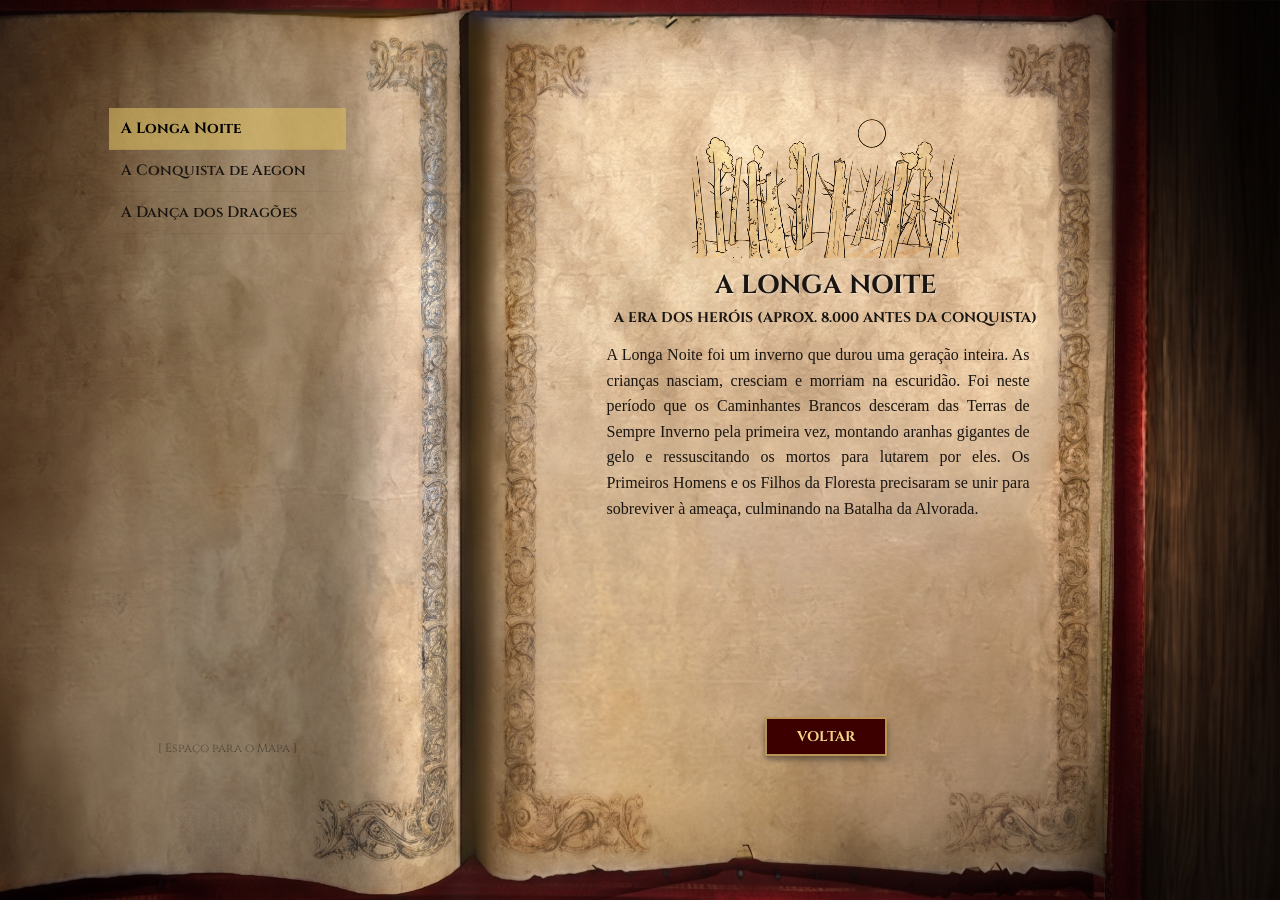
<file: Presença Vermelha/historia.html>
<!DOCTYPE html>
<html lang="pt-BR">
<head>
    <meta charset="UTF-8">
    <meta name="viewport" content="width=device-width, initial-scale=1.0">
    <title>História - Era da Tempestade</title>
    <link href="https://fonts.googleapis.com/css2?family=Cinzel:wght@400;600;700&display=swap" rel="stylesheet">
    <link rel="stylesheet" href="historia.css">
</head>
<body>

    <div class="book-container">
        
        <!-- PÁGINA ESQUERDA -->
        <div class="left-page">
            <ul id="history-menu"></ul>
            <div class="map-container">
                <p style="text-align: center; color: rgba(0,0,0,0.4); font-size: 12px; margin-top: 40px;">[ Espaço para o Mapa ]</p>
            </div>
        </div>

        <!-- PÁGINA DIREITA -->
        <div class="right-page">
            
            <!-- 1. IMAGEM (Agora no topo absoluto) -->
            <div class="content-illustration">
                <img id="content-img" src="" alt="Ilustração Histórica">
            </div>

            <!-- 2. TÍTULO -->
            <h1 id="content-title">Título</h1>
            
            <!-- 3. SUBTÍTULO -->
            <h2 id="content-subtitle">Subtítulo (Ano)</h2>
            
            <!-- 4. TEXTO -->
            <div class="content-text" id="content-body">
                Carregando os pergaminhos antigos...
            </div>
            
            <a href="index.html" class="back-btn">VOLTAR</a>
        </div>

    </div>

    <script src="historia.js"></script>
</body>
</html>
</file>
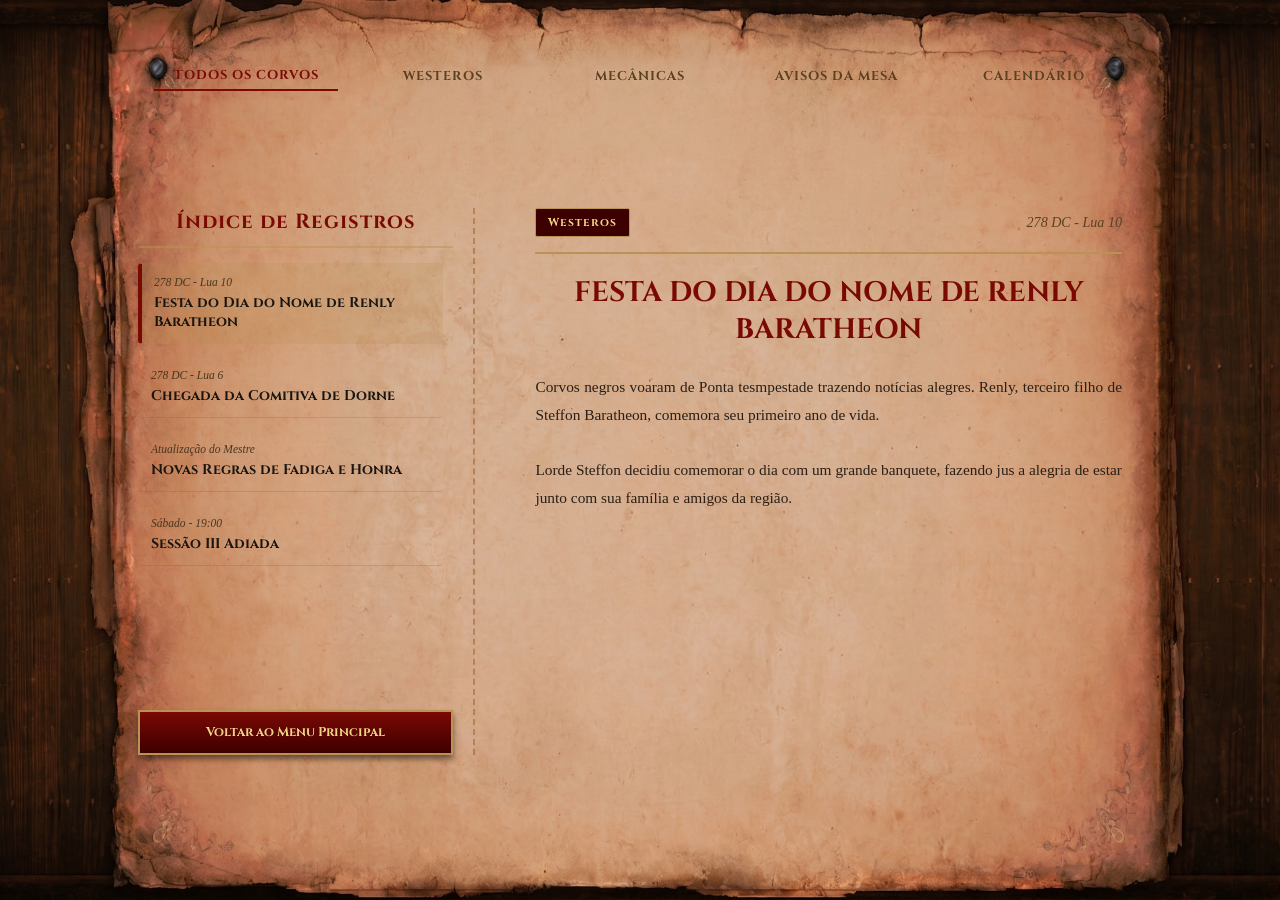
<file: Presença Vermelha/noticias.html>
<!DOCTYPE html>
<html lang="pt-BR">
<head>
    <meta charset="UTF-8">
    <meta name="viewport" content="width=device-width, initial-scale=1.0">
    <title>Corvos e Crônicas - Notícias do RPG</title>
    <!-- Fontes AoE / GoT -->
    <link href="https://fonts.googleapis.com/css2?family=Cinzel:wght@400;600;700&family=Georgia&display=swap" rel="stylesheet">
    <link rel="stylesheet" href="noticias.css">
</head>
<body>

    <!-- ESSA DIV É A MESA COM O PERGAMINHO (Faltava ela!) -->
    <div class="board-container">

        <!-- ABAS SUPERIORES -->
        <nav class="tabs-nav">
            <button class="tab-btn active" data-category="todas">Todos os Corvos</button>
            <button class="tab-btn" data-category="mundo">Westeros</button>
            <button class="tab-btn" data-category="mecanicas">Mecânicas</button>
            <button class="tab-btn" data-category="avisos">Avisos da Mesa</button>
            <!-- A NOVA ABA DE CALENDÁRIO -->
            <button class="tab-btn" data-category="calendario">Calendário</button>
        </nav>

        <!-- ÁREA CENTRAL DO PERGAMINHO -->
        <div class="parchment-content">
            
            <!-- ====== CONTÊINER DAS NOTÍCIAS (PADRÃO) ====== -->
            <div id="news-container" class="view-section" style="display: flex;">
                <aside class="index-sidebar">
                    <h2 class="index-title">Índice de Registros</h2>
                    <ul id="news-list" class="news-list">
                        <!-- Gerado pelo JS -->
                    </ul>
                    <a href="index.html" class="btn-back">Voltar ao Menu Principal</a>
                </aside>

                <main class="news-reader">
                    <div class="reader-header">
                        <span id="news-tag" class="reader-tag">Categoria</span>
                        <span id="news-date" class="reader-date">00/00/0000</span>
                    </div>
                    <h1 id="news-title" class="reader-title">Título da Notícia</h1>
                    <div id="news-body" class="reader-body">Carregando a mensagem do corvo...</div>
                </main>
            </div>

            <!-- ====== NOVO: CONTÊINER DO CALENDÁRIO ====== -->
            <div id="calendar-container" class="view-section" style="display: none;">
                
                <!-- Lateral do Calendário (Seleção de Ano e Luas) -->
                <aside class="index-sidebar">
                    <!-- O Título virou um Seletor de Ano -->
                    <h2 class="index-title">
                        <select id="year-select" class="year-select">
                            <option value="278" selected>Ano 278 DC</option>
                        </select>
                    </h2>
                    <ul id="moons-list" class="news-list">
                        <!-- As 12 Luas geradas pelo JS -->
                    </ul>
                </aside>

                <!-- Grade do Calendário (Direita) -->
                <main class="news-reader">
                    <h1 id="calendar-title" class="reader-title">1ª Lua</h1>
                    
                    <div class="calendar-grid-header">
                        <span>Dom</span><span>Seg</span><span>Ter</span><span>Qua</span><span>Qui</span><span>Sex</span><span>Sáb</span>
                    </div>
                    
                    <div id="calendar-grid" class="calendar-grid">
                        <!-- Dias gerados pelo JS -->
                    </div>

                    <!-- Detalhes do Evento (Onde a linha do tempo aparece ao clicar no dia) -->
                    <div id="event-details" class="event-details" style="display: none;">
                        <span id="event-date-text" class="reader-tag" style="background:#5c4022;">Data</span>
                        <h3 id="event-title" class="event-title-text">Título do Feriado/Evento</h3>
                        <div id="event-desc" class="reader-body">Descrição do que aconteceu neste dia...</div>
                    </div>
                </main>
            </div>

        </div> <!-- Fim da parchment-content -->
        
    </div> <!-- FIM DA BOARD-CONTAINER -->

    <script src="noticias.js"></script>
</body>
</html>
</file>
<file: Presença Vermelha/historia.css>
/* === RESET E FUNDO === */
* {
    margin: 0;
    padding: 0;
    box-sizing: border-box;
    user-select: none;
}

body {
    background-color: #000;
    width: 100vw;
    height: 100vh;
    overflow: hidden;
    font-family: 'Cinzel', serif;
    color: #1a1510;
}

.book-container {
    position: relative;
    width: 100vw;
    height: 100vh;
    background-image: url('fundohistoria.jpeg');
    background-size: 100% 100%; 
    background-position: center;
    background-repeat: no-repeat;
}

/* === POSICIONAMENTO CIRÚRGICO FINAL === */
.left-page {
    position: absolute;
    top: 12%;
    left: 8.5%;    /* Centralizando o menu na parte limpa */
    width: 18.5%;  /* Encurtado de 21% para 18.5% para NUNCA tocar na borda */
    height: 72%;
    display: flex;
    flex-direction: column;
}

.right-page {
    position: absolute;
    top: 12%;
    left: 47%;     /* Puxado um pouco mais para a esquerda */
    width: 35%;    /* Encurtado de 38% para 35% para ficar com margem dos dois lados */
    height: 72%;
    display: flex;
    flex-direction: column;
    align-items: center;
}

/* === MENU DA ESQUERDA (Aumentado em 30%) === */
#history-menu {
    list-style: none;
    height: 100%;
    overflow-y: auto;
}

#history-menu li {
    padding: 16px 20px; /* Mais espaçado */
    cursor: pointer;
    font-weight: 600;
    font-size: 20px; /* Letra maior (era 15) */
    border-bottom: 1px solid rgba(0, 0, 0, 0.05);
    transition: background 0.2s;
}

#history-menu li:hover {
    background-color: rgba(0, 0, 0, 0.05);
}

#history-menu li.active {
    background-color: rgba(220, 190, 100, 0.6);
    color: black;
    font-weight: bold;
}

/* === CONTEÚDO DA DIREITA (Aumentado em 30%) === */
.content-illustration {
    width: 100%;
    display: flex;
    justify-content: center;
    margin-bottom: 20px; 
}

.content-illustration img {
    max-width: 100%;
    max-height: 240px; /* Imagem maior (era 180) */
    object-fit: contain;
    mix-blend-mode: multiply; 
    filter: sepia(0.5) contrast(1.1);
}

#content-title {
    font-size: 36px; /* Título maior (era 28) */
    margin-bottom: 5px;
    text-align: center;
    text-shadow: 1px 1px 2px rgba(255,255,255,0.5);
    text-transform: uppercase;
}

#content-subtitle {
    font-size: 18px; /* Subtítulo maior (era 14) */
    font-weight: bold;
    width: 100%;
    text-align: center;
    margin-bottom: 25px;
    text-transform: uppercase;
}

#content-body {
    font-family: Georgia, 'Times New Roman', serif;
    font-size: 21px; /* Texto mais legível (era 16) */
    line-height: 1.6;
    text-align: justify;
    flex-grow: 1;
    overflow-y: auto;
    padding-right: 20px; 
    padding-left: 5px;
}

/* === BOTÃO VOLTAR (Aumentado) === */
.back-btn {
    margin-top: 25px;
    padding: 12px 50px;
    background: #3d0000;
    color: #f0d588;
    border: 2px solid #b99353;
    font-family: 'Cinzel', serif;
    font-weight: bold;
    font-size: 18px; /* Botão maior (era 14) */
    text-decoration: none;
    text-align: center;
    cursor: pointer;
    box-shadow: 0 4px 6px rgba(0,0,0,0.4);
    transition: transform 0.1s;
}

.back-btn:hover {
    transform: scale(1.05);
}

/* ... (mantenha a parte da barra de rolagem igual) ... */
/* === BARRAS DE ROLAGEM MEDIEVAIS === */
::-webkit-scrollbar { width: 8px; }
::-webkit-scrollbar-track { background: rgba(0, 0, 0, 0.05); border-left: 1px solid rgba(0,0,0,0.1); }
::-webkit-scrollbar-thumb { background: #4a545e; border: 1px solid #111; }
::-webkit-scrollbar-thumb:hover { background: #2c343b; }

/* === RESPONSIVIDADE PARA TELAS MENORES E NOTEBOOKS === */
@media (max-height: 900px), (max-width: 1400px) {
    
    /* Encolhe o menu da esquerda para não quebrar a linha */
    #history-menu li {
        padding: 10px 12px;
        font-size: 15px; 
    }

    /* Reduz a imagem para o texto ter espaço para respirar */
    .content-illustration {
        margin-bottom: 10px;
    }
    .content-illustration img {
        max-height: 150px; 
    }

    /* Reduz os títulos para caberem em uma linha só */
    #content-title {
        font-size: 26px;
        margin-bottom: 5px;
    }
    #content-subtitle {
        font-size: 14px;
        margin-bottom: 15px;
    }

    /* Volta a fonte do texto para o tamanho padrão de leitura */
    #content-body {
        font-size: 16px;
    }

    /* Diminui o botão de voltar */
    .back-btn {
        margin-top: 15px;
        padding: 8px 30px;
        font-size: 14px;
    }
}
</file>
<file: Presença Vermelha/noticias.css>
/* === RESET E FUNDO === */
* {
    margin: 0;
    padding: 0;
    box-sizing: border-box;
}

body {
    background-color: #080808; /* Fundo escuro atrás da mesa */
    display: flex;
    justify-content: center;
    align-items: center;
    min-height: 100vh;
    font-family: 'Cinzel', serif;
    color: #1a1510;
    overflow: hidden; /* Evita scroll na página toda, mantém na div */
}

/* === CONTÊINER PRINCIPAL (A Mesa e o Pergaminho) === */
.board-container {
    position: relative;
    width: 100vw;  /* Preenche 100% da largura da tela */
    height: 100vh; /* Preenche 100% da altura da tela */
    max-width: none; /* Remove o limite que causava as bordas pretas */
    background-image: url('image_4a45a6.jpg'); /* O fundo anexado */
    background-size: 100% 100%; /* Estica a imagem exata para as bordas do monitor */
    background-position: center;
    background-repeat: no-repeat;
}

/* === AS ABAS (TABS) SUPERIORES === */
.tabs-nav {
    position: absolute;
    top: 5.5%; /* Desci um pouco as abas */
    left: 12%; /* Centralizei melhor nas ranhuras */
    width: 76%; /* Espalhei mais */
    height: 6%;
    display: flex;
    justify-content: space-between;
    align-items: center;
}

.tab-btn {
    background: transparent;
    border: none;
    font-family: 'Cinzel', serif;
    font-size: 1vw; /* Fonte um pouco menor para não quebrar a linha */
    font-weight: 700;
    color: #5c4022; 
    cursor: pointer;
    text-transform: uppercase;
    letter-spacing: 1px;
    transition: all 0.3s ease;
    padding: 5px 10px;
    
    /* ALTERADO AQUI: De 22% para 19% para caber a aba do Calendário */
    width: 19%; 
    
    text-align: center;
    white-space: nowrap; /* IMPEDE que o texto quebre em duas linhas */
}

.tab-btn:hover {
    color: #7a0904;
    text-shadow: 0 0 8px rgba(185,147,83,0.5);
}

.tab-btn.active {
    color: #7a0904;
    border-bottom: 2px solid #7a0904;
}

/* === CONTEÚDO DENTRO DO PERGAMINHO === */
.parchment-content {
    position: absolute;
    top: 22%; /* Empurrei o conteúdo bem mais para baixo para afastar das abas */
    left: 10%;
    right: 10%;
    bottom: 15%; /* Afastei mais do final da página para o botão não encostar na borda */
    display: flex;
    gap: 40px;
    padding: 10px;
}

/* === MENU LATERAL (ÍNDICE) === */
.index-sidebar {
    width: 35%;
    border-right: 2px dashed rgba(139, 69, 19, 0.4);
    display: flex;
    flex-direction: column;
    padding-right: 20px;
}

.index-title {
    font-size: 1.6vw;
    color: #7a0904;
    text-align: center;
    margin-bottom: 15px;
    padding-bottom: 10px;
    border-bottom: 2px solid rgba(185, 147, 83, 0.5); /* Linha dourada suave */
    letter-spacing: 1px;
}

.news-list {
    list-style: none;
    overflow-y: auto;
    flex-grow: 1;
    padding-right: 10px;
}

.news-item {
    padding: 12px;
    margin-bottom: 12px;
    cursor: pointer;
    border: 1px solid transparent;
    border-bottom: 1px solid rgba(139, 69, 19, 0.2);
    transition: all 0.2s;
    border-radius: 4px;
}

.news-item:hover {
    background: rgba(139, 69, 19, 0.05);
    border-color: rgba(185, 147, 83, 0.3);
}

.news-item.active {
    background: rgba(185, 147, 83, 0.2);
    border-left: 4px solid #7a0904;
    border-bottom: 1px solid transparent;
}

.news-item-date {
    font-size: 0.9vw;
    color: #4a3520;
    font-family: Georgia, serif;
    font-style: italic;
}

.news-item-title {
    font-size: 1.1vw;
    font-weight: bold;
    margin-top: 5px;
    color: #1a1510;
}

/* Botão de Voltar */
.btn-back {
    margin-top: 15px;
    text-align: center;
    padding: 12px;
    background: linear-gradient(to bottom, #7a0904, #3d0000);
    color: #f0d588;
    text-decoration: none;
    font-weight: bold;
    font-size: 1vw;
    border: 2px solid #b99353;
    transition: 0.2s;
    box-shadow: 0 4px 6px rgba(0,0,0,0.5);
}

.btn-back:hover {
    background: linear-gradient(to bottom, #9a1007, #5c0000);
    transform: translateY(-2px);
}

/* === LEITOR DA NOTÍCIA (DIREITA) === */
.news-reader {
    width: 65%;
    padding: 0 20px;
    overflow-y: auto;
    display: flex;
    flex-direction: column;
}

.reader-header {
    display: flex;
    justify-content: space-between;
    align-items: center;
    margin-bottom: 20px;
    border-bottom: 2px solid #b99353;
    padding-bottom: 15px;
}

.reader-tag {
    background: #3d0000;
    color: #f0d588;
    padding: 6px 12px;
    font-size: 0.9vw;
    font-weight: bold;
    border-radius: 2px;
    border: 1px solid #b99353;
    letter-spacing: 1px;
}

.reader-date {
    font-family: Georgia, serif;
    font-style: italic;
    color: #5c4022;
    font-size: 1.1vw;
}

.reader-title {
    font-size: 2.2vw;
    color: #7a0904;
    margin-bottom: 25px;
    text-align: center;
    text-transform: uppercase;
}

.reader-body {
    font-family: Georgia, serif;
    font-size: 1.2vw;
    line-height: 1.8;
    text-align: justify;
    white-space: pre-wrap; /* Mantém as quebras de linha do JS */
    color: #2b1f15;
}

/* Scrollbar Customizada (Estilo Madeira/Ouro) */
::-webkit-scrollbar { width: 8px; }
::-webkit-scrollbar-track { background: rgba(139, 69, 19, 0.1); border-radius: 4px; }
::-webkit-scrollbar-thumb { background: #b99353; border-radius: 4px; border: 1px solid #7a0904; }


/* ================================================== */
/* ====== ADICIONADO: ESTILOS DO CALENDÁRIO ========= */
/* ================================================== */

/* GERENCIAMENTO DAS TELAS (Notícias vs Calendário) */
.view-section {
    width: 100%;
    height: 100%;
    display: flex; /* O JS controla isso */
    gap: 40px;
}

/* ESTILOS DO CALENDÁRIO */
.year-select {
    background: transparent;
    border: none;
    color: #7a0904;
    font-family: 'Cinzel', serif;
    font-size: inherit;
    font-weight: bold;
    text-align: center;
    cursor: pointer;
    outline: none;
    text-transform: uppercase;
}

.year-select option {
    background: #1a1510;
    color: #f0d588;
}

.calendar-grid-header {
    display: grid;
    grid-template-columns: repeat(7, 1fr);
    text-align: center;
    font-weight: bold;
    color: #5c4022;
    border-bottom: 2px solid rgba(185, 147, 83, 0.5);
    margin-bottom: 10px;
    padding-bottom: 5px;
}

.calendar-grid {
    display: grid;
    grid-template-columns: repeat(7, 1fr);
    gap: 5px;
    margin-bottom: 20px;
}

.cal-day {
    aspect-ratio: 1; /* Mantém os dias quadrados */
    display: flex;
    justify-content: center;
    align-items: center;
    font-family: Georgia, serif;
    font-size: 1.1vw;
    color: #1a1510;
    background: rgba(139, 69, 19, 0.05);
    border: 1px solid rgba(139, 69, 19, 0.1);
    border-radius: 4px;
    cursor: pointer;
    transition: all 0.2s;
}

.cal-day:hover:not(.empty) { background: rgba(185, 147, 83, 0.3); }
.cal-day.empty { background: transparent; border: none; cursor: default; }

/* Dias que possuem eventos */
.cal-day.has-event {
    background: rgba(122, 9, 4, 0.1);
    border-color: #7a0904;
    font-weight: bold;
    color: #7a0904;
    box-shadow: inset 0 0 5px rgba(122, 9, 4, 0.2);
}

.cal-day.active-event {
    background: #7a0904;
    color: #f0d588;
    border-color: #f0d588;
}

/* Quadro do Evento (Quando clica no dia) */
.event-details {
    padding: 20px;
    border: 2px dashed rgba(185, 147, 83, 0.6);
    background: rgba(255, 255, 255, 0.2);
    border-radius: 5px;
    margin-top: 10px;
}
.event-title-text {
    color: #7a0904;
    font-size: 1.6vw;
    margin: 15px 0;
    text-transform: uppercase;
}


/* === RESPONSIVIDADE PARA TELAS MENORES E CELULARES === */
@media (max-width: 900px) {
    body { overflow: auto; }
    .board-container { aspect-ratio: auto; height: 100vh; width: 100vw; background-size: cover; border-radius: 0; box-shadow: none; }
    .tabs-nav { position: relative; top: 0; left: 0; width: 100%; height: auto; flex-wrap: wrap; padding: 10px; background: rgba(255,255,255,0.7); }
    .tab-btn { width: 45%; font-size: 14px; margin-bottom: 5px; }
    .parchment-content { position: relative; top: 0; left: 0; right: 0; bottom: 0; flex-direction: column; gap: 20px; padding: 20px; height: calc(100% - 80px); }
    .index-sidebar { width: 100%; border-right: none; border-bottom: 2px dashed rgba(139, 69, 19, 0.4); padding-bottom: 20px; padding-right: 0; height: 40%; }
    .news-reader { width: 100%; height: 60%; padding: 0; }
    .index-title { font-size: 22px; }
    .news-item-date { font-size: 14px; }
    .news-item-title { font-size: 18px; }
    .btn-back { font-size: 16px; }
    .reader-tag { font-size: 14px; }
    .reader-date { font-size: 16px; }
    .reader-title { font-size: 26px; }
    .reader-body { font-size: 16px; }
}
</file>
